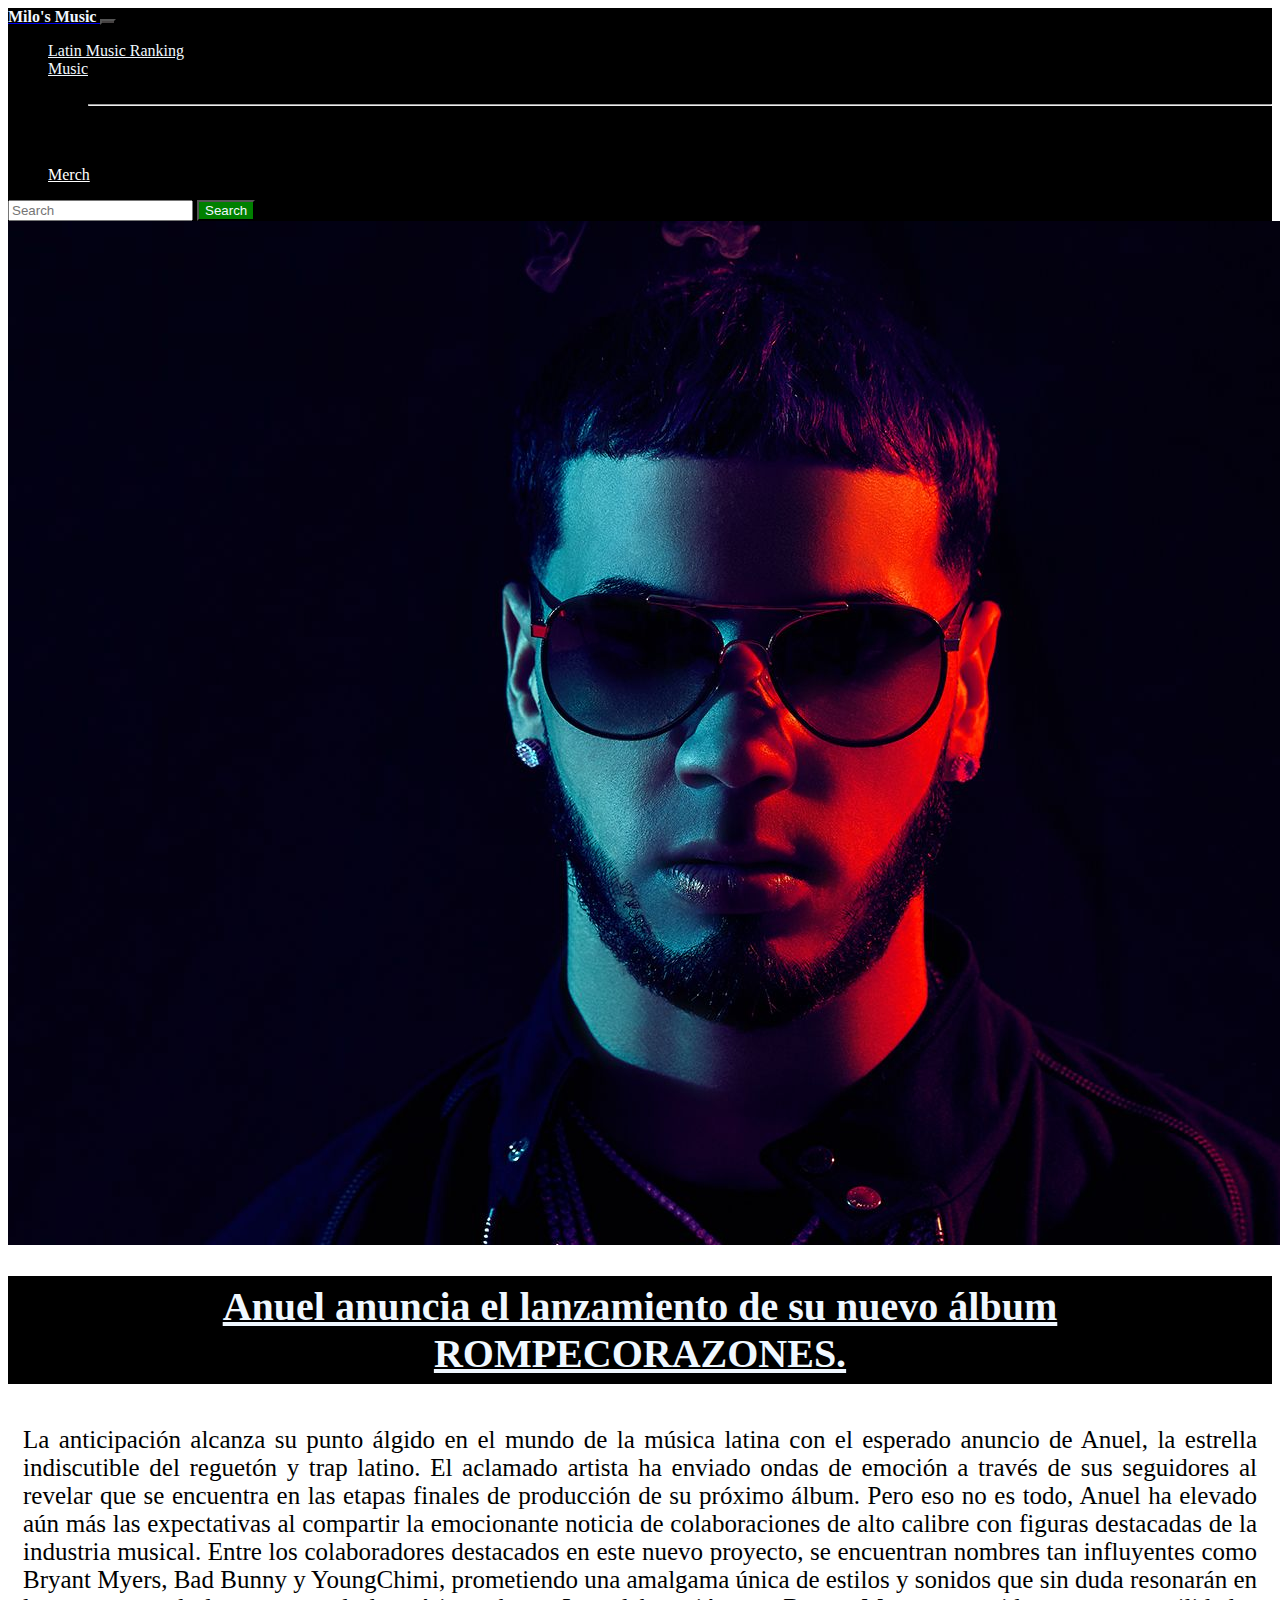
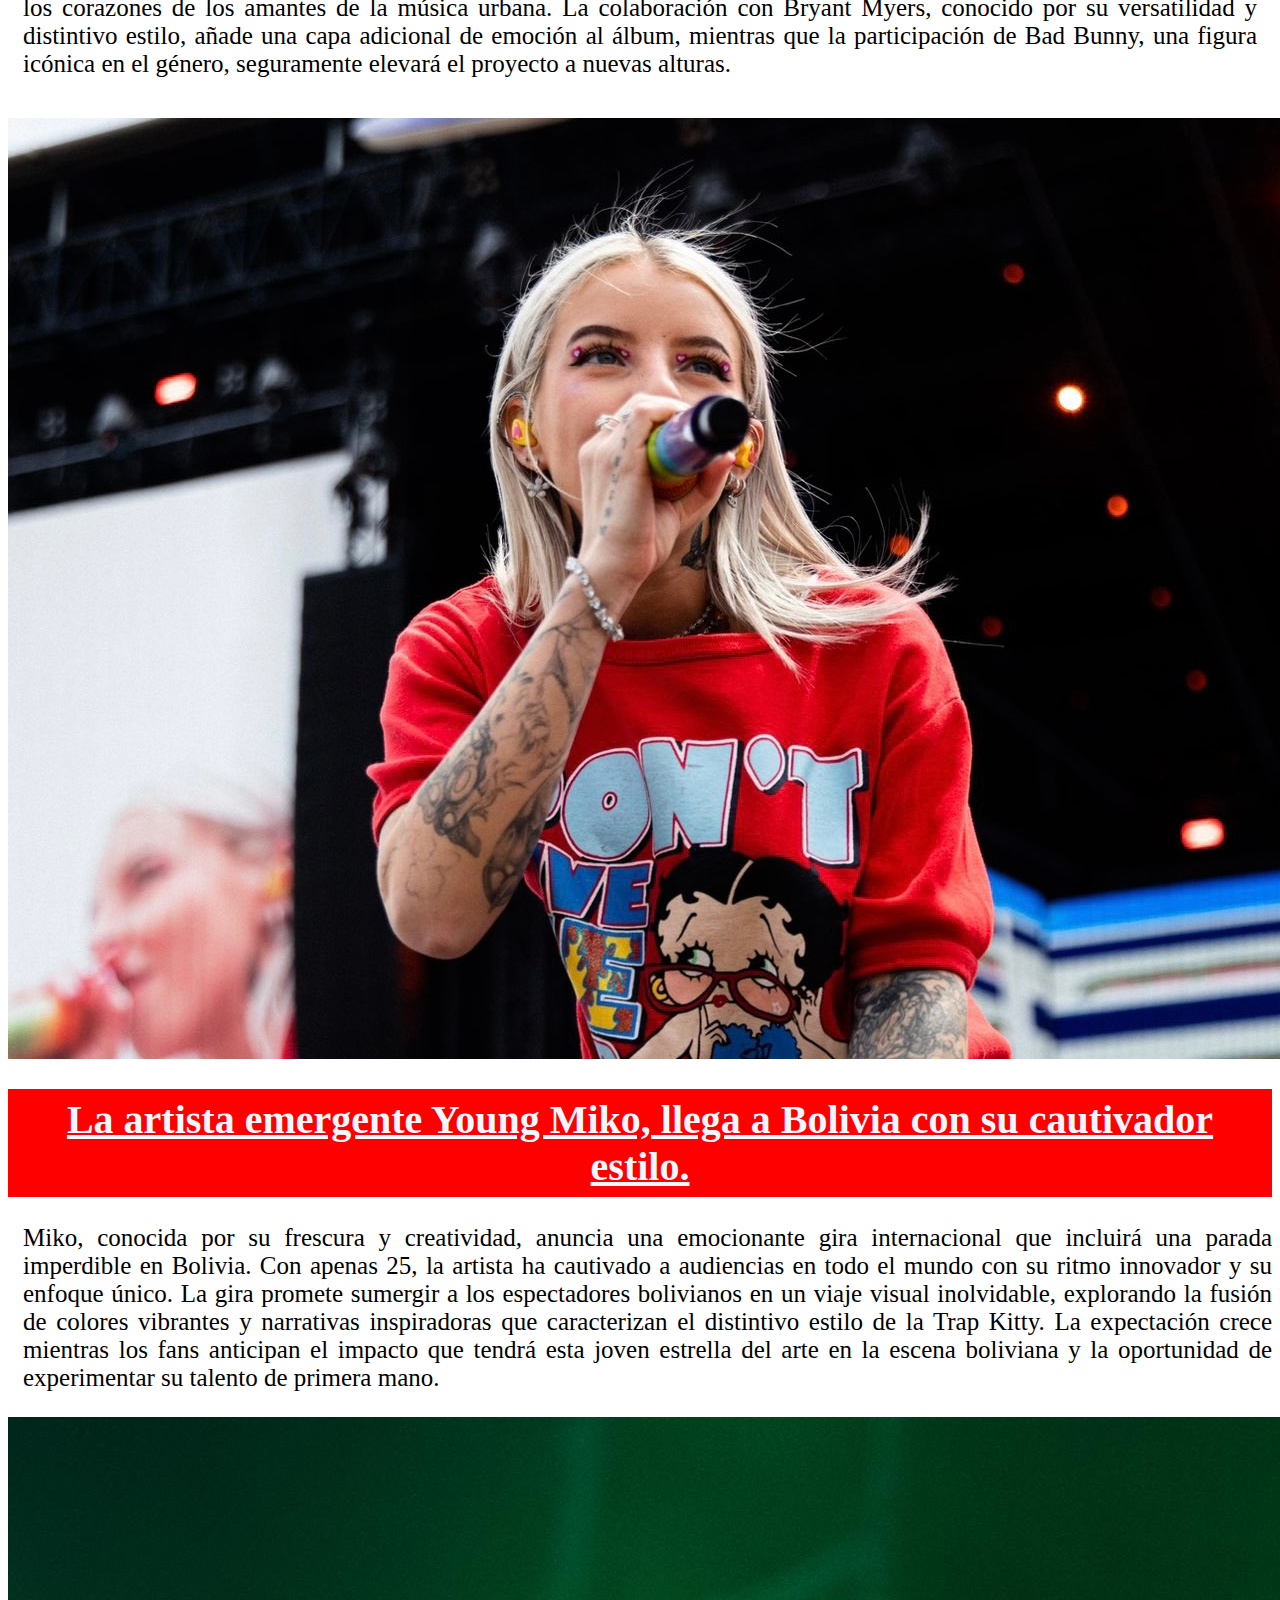
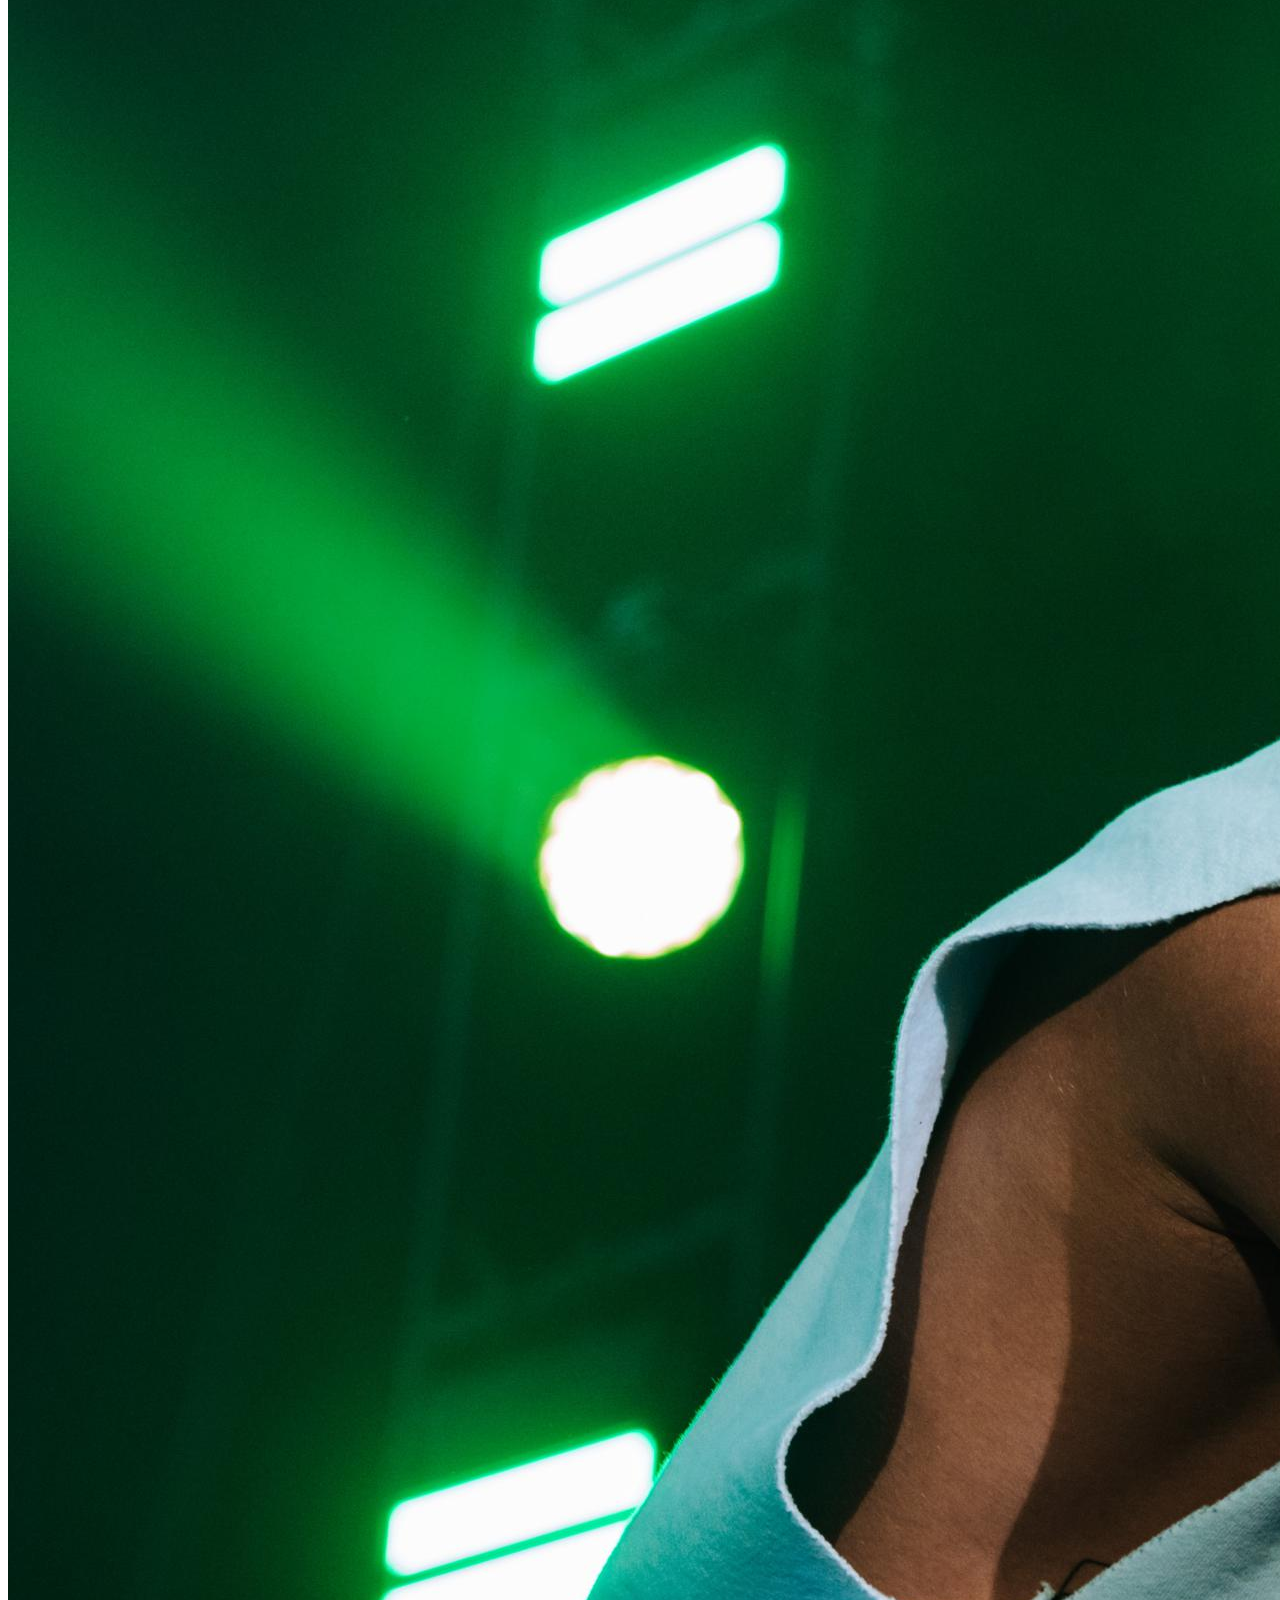
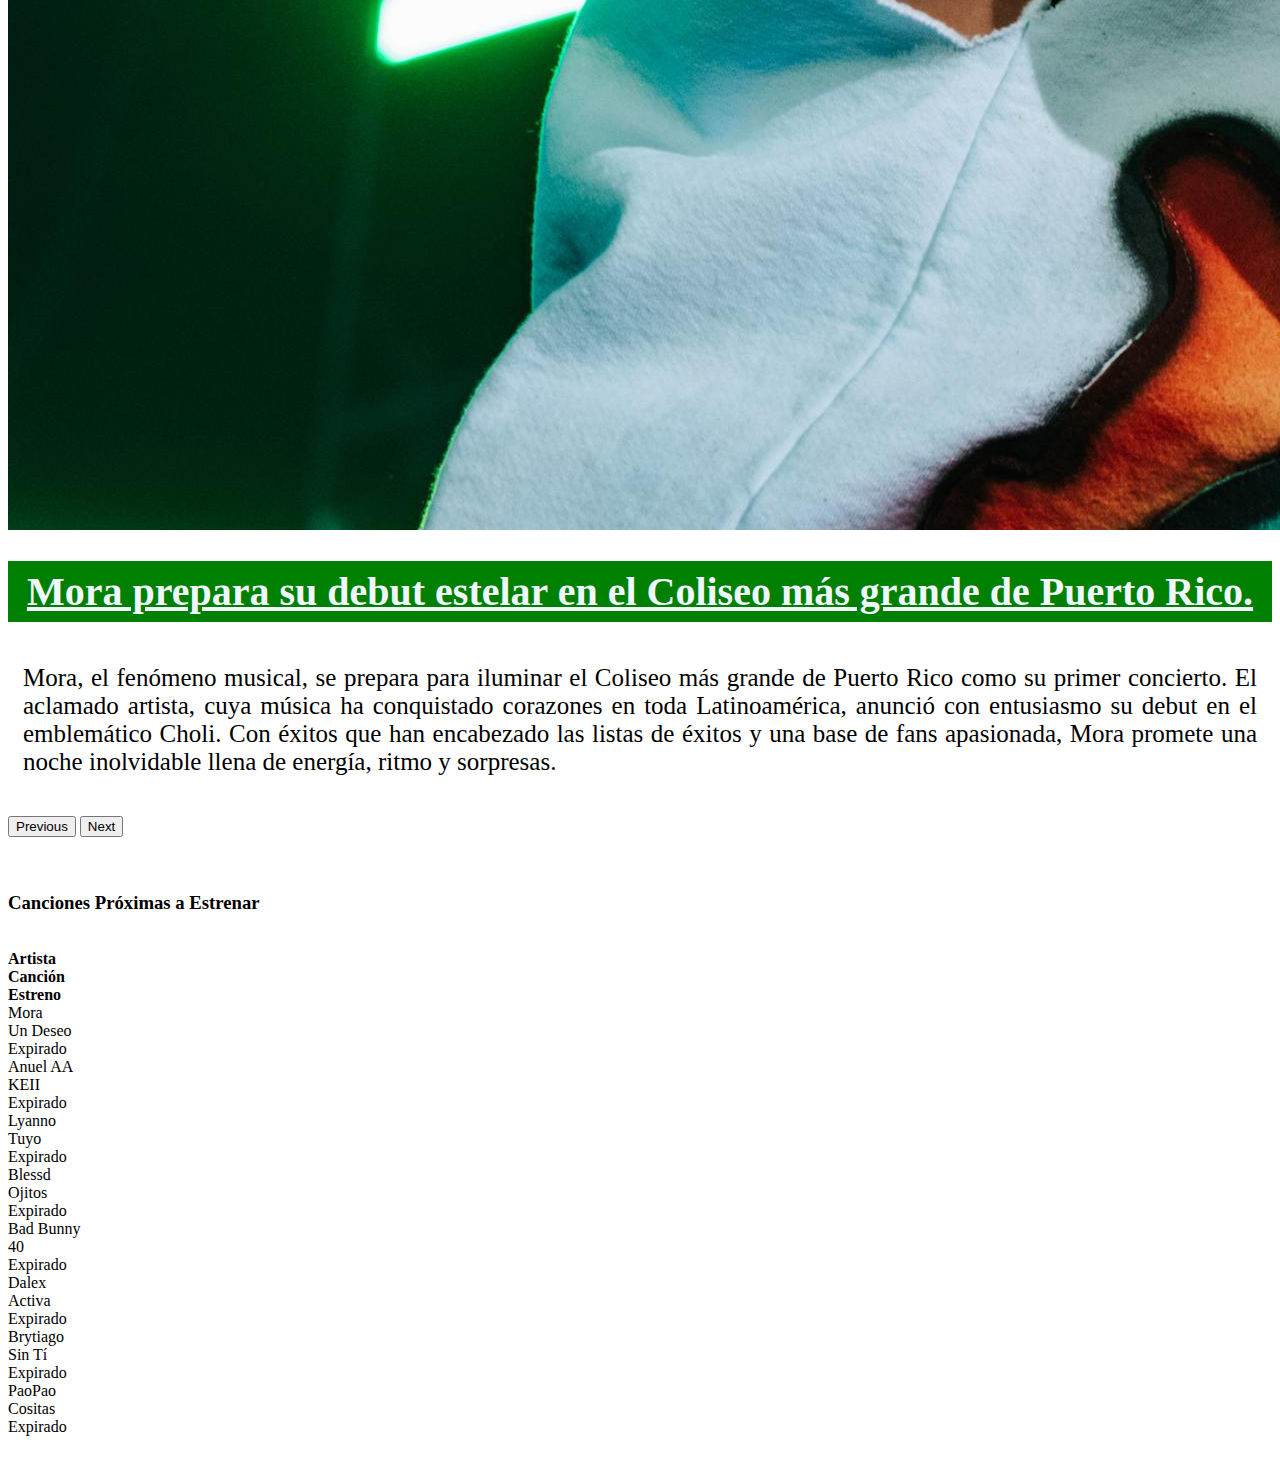
<file: index.html>
<!doctype html>
<html lang="en">

<head>
  <title>MMusic</title>
  <link rel="icon" href="letra-m.png">
  <!-- Required meta tags -->
  <meta charset="utf-8">
  <meta name="viewport" content="width=device-width, initial-scale=1, shrink-to-fit=no">

  <!-- Bootstrap CSS v5.2.1 -->
  <link href="https://cdn.jsdelivr.net/npm/bootstrap@5.2.1/dist/css/bootstrap.min.css" rel="stylesheet"
    integrity="sha384-iYQeCzEYFbKjA/T2uDLTpkwGzCiq6soy8tYaI1GyVh/UjpbCx/TYkiZhlZB6+fzT" crossorigin="anonymous">
    <style>
        
      footer{
          background-color: black;
          color:white;
          height: auto;
          text-align: center;
          padding: 1em;
      }
      .redes{
          width: 2em;
          height: 2em;
     }
  </style>
  </head>

<body>
  <header style="background-color:black;">
    <nav class="navbar navbar-expand-lg bg-body-tertiary">
        <div class="container-fluid">
          <a class="navbar-brand" href="#" ><strong style="color: aliceblue;">Milo's Music </strong></a>
          <button class="navbar-toggler" type="button" data-bs-toggle="collapse" data-bs-target="#navbarSupportedContent" aria-controls="navbarSupportedContent" aria-expanded="false" aria-label="Toggle navigation" style="background-color: rgb(69, 65, 65);">            <span class="navbar-toggler-icon"></span>
          </button>
          <div class="collapse navbar-collapse" id="navbarSupportedContent">
            <ul class="navbar-nav me-auto mb-2 mb-lg-0">
              <li class="nav-item">
                <a class="nav-link" href="rank.html"; style="color: aliceblue;">Latin Music Ranking </a>
              </li>
              <li class="nav-item dropdown">
                <a class="nav-link dropdown-toggle" href="#" role="button" data-bs-toggle="dropdown" aria-expanded="false" style="color: aliceblue;">
                  Music
                </a>
                <ul class="dropdown-menu">
                  <li><a class="dropdown-item" href="buy.html" style="color:black">New Music</a></li>
                  <li><hr class="dropdown-divider"></li>
                  <li><a class="dropdown-item" href="log.html" style="color:black;">Log in</a></li>
                  <li><a class="dropdown-item" href="sig.html" style="color:black;">Sign in</a></li>
                </ul>
              </li>
              <li class="nav-item">
                <a class="nav-link" aria-disabled="true" href="tienda.html" style="color: white;">Merch</a>
              </li>
            </ul>
            <form class="d-flex" role="search">
              <input class="form-control me-2" type="search" placeholder="Search" aria-label="Search">
              <button class="btn btn-custom" type="submit"style="background-color: green; color:aliceblue" >Search</button>
            </form>
          </div>
        </div>
      </nav>
  </header>


  <main>
    <div id="carouselExampleAutoplaying" class="carousel slide" data-bs-ride="carousel">
        <div class="carousel-inner">
          <div class="carousel-item active">
            <img src="57939-anuel.jpg" class="d-block w-100" alt="...">
            <div class="overlay">
                <h1 style="font-size: 40px; background-color: black; color: aliceblue; padding: 7px; text-align: center;"> 
                  <u>Anuel anuncia el lanzamiento de su nuevo álbum ROMPECORAZONES. </u> </h1>
                
                
                <p class="text" style="font-size: 25px; text-align: justify; padding: 15px;">
                  La anticipación alcanza su punto álgido en el mundo de la música latina 
                  con el esperado anuncio de Anuel, la estrella indiscutible del reguetón y trap latino. 
                  El aclamado artista ha enviado ondas de emoción a través de sus seguidores al revelar 
                  que se encuentra en las etapas finales de producción de su próximo álbum. Pero eso no es todo, 
                  Anuel ha elevado aún más las expectativas al compartir la emocionante noticia de colaboraciones de 
                  alto calibre con figuras destacadas de la industria musical.
                  Entre los colaboradores destacados en este nuevo proyecto, 
                  se encuentran nombres tan influyentes como Bryant Myers, Bad Bunny y YoungChimi,
                   prometiendo una amalgama única de estilos y sonidos que sin duda resonarán en los corazones de los 
                   amantes de la música urbana. La colaboración con Bryant Myers, conocido por su versatilidad y 
                   distintivo estilo, añade una capa adicional de emoción al álbum, mientras que la participación de 
                   Bad Bunny, una figura icónica en el género, seguramente elevará el proyecto a nuevas alturas.
                </p>
            </div>
          </div>
          <div class="carousel-item">
            <img src="babymiko.jpg" class="d-block w-100" alt="...">
            <div class="overlay">
                <h1 style="font-size: 40px;background-color: red;color: aliceblue; padding: 7px; text-align: center;"> <u>
                  La artista emergente Young Miko,
                  llega a Bolivia con su cautivador estilo.
                  </u> </h1>
                 
                 <p class="texto" style="font-size: 25px; text-align: justify; padding-left: 15px;">
                  Miko, conocida por su frescura y creatividad, anuncia una emocionante 
                  gira internacional que incluirá una parada imperdible en Bolivia.
                  Con apenas 25, la artista ha cautivado a audiencias en todo el mundo con
                  su ritmo innovador y su enfoque único. La gira promete sumergir a los espectadores
                  bolivianos en un viaje visual inolvidable, explorando la fusión de colores vibrantes y
                  narrativas inspiradoras que caracterizan el distintivo estilo de la Trap Kitty. 
                  La expectación crece mientras los fans anticipan el impacto que tendrá esta joven 
                  estrella del arte en la escena boliviana y la oportunidad de experimentar su talento 
                  de primera mano.
                  </p>
            </div>
          </div>
          <div class="carousel-item">
            <img src="mora.jpg" class="d-block w-100" alt="...">
            <div class="overlayo">
                <h1 style="font-size: 40px; background-color: green; color: aliceblue; padding: 7px; text-align: center;"> 
                <u>Mora prepara su debut estelar en el Coliseo más grande de Puerto Rico. </u></h1>
                 
                 <p class="textox" style="font-size: 25px; text-align: justify; padding: 15px;">
                  Mora, el fenómeno musical, se prepara para iluminar el Coliseo
                  más grande de Puerto Rico como su primer concierto.
                  El aclamado artista, cuya música ha conquistado corazones en toda Latinoamérica,
                  anunció con entusiasmo su debut en el emblemático Choli.
                  Con éxitos que han encabezado las listas de éxitos y una base de fans apasionada,
                  Mora promete una noche inolvidable llena de energía, ritmo y sorpresas.
                      </p>

            </div>
          </div>
        </div>
        <button class="carousel-control-prev" type="button" data-bs-target="#carouselExampleAutoplaying" data-bs-slide="prev">
          <span class="carousel-control-prev-icon" aria-hidden="true"></span>
          <span class="visually-hidden">Previous</span>
        </button>
        <button class="carousel-control-next" type="button" data-bs-target="#carouselExampleAutoplaying" data-bs-slide="next">
          <span class="carousel-control-next-icon" aria-hidden="true"></span>
          <span class="visually-hidden">Next</span>
        </button>
      </div>   
  </main>
  <br><br>

      <div class="container text-center">
        
        <h3><strong>Canciones Próximas a Estrenar</strong></h3> <br>
        <div class="row row-cols-3" style="text-align: justify; ">
          <div class="col"><strong>Artista</strong></div>
          <div class="col"><strong>Canción</strong></div>
          <div class="col"><strong>Estreno</strong></div>
          <div class="col">Mora</div>
          <div class="col">Un Deseo</div>
          <div class="col" id="timer1"></div>
          <div class="col">Anuel AA</div>
          <div class="col">KEII</div>
          <div class="col" id="timer2"></div>
          <div class="col">Lyanno</div>
          <div class="col">Tuyo</div>
          <div class="col" id="timer3"></div>
          <div class="col">Blessd</div>
          <div class="col">Ojitos</div>
          <div class="col" id="timer4"></div>
          <div class="col">Bad Bunny</div>
          <div class="col">40</div>
          <div class="col" id="timer5"></div>
          <div class="col">Dalex</div>
          <div class="col">Activa</div>
          <div class="col" id="timer6"></div>
          <div class="col">Brytiago</div>
          <div class="col">Sin Tí</div>
          <div class="col" id="timer7"></div>
          <div class="col">PaoPao</div>
          <div class="col">Cositas</div>
          <div class="col" id="timer8"></div>
        </div>
      </div> 
      <br><br><br>
      <script>
        // Función para actualizar el cronómetro
        function updateTimer(endTime, timerId) {
          var targetDate = new Date(endTime).getTime();
      
          // Actualizar el cronómetro cada segundo
          var interval = setInterval(function() {
            var currentDate = new Date().getTime();
            var timeLeft = targetDate - currentDate;
      
            // Calcular días, horas y minutos
            var days = Math.floor(timeLeft / (1000 * 60 * 60 * 24));
            var hours = Math.floor((timeLeft % (1000 * 60 * 60 * 24)) / (1000 * 60 * 60));
            var minutes = Math.floor((timeLeft % (1000 * 60 * 60)) / (1000 * 60));
      
            // Mostrar el tiempo restante en el elemento con el ID específico
            document.getElementById(timerId).innerHTML = "Sale en: " + days + "d " + hours + "hr " + minutes + "min ";
      
            // Si el tiempo ha pasado, detener el intervalo
            if (timeLeft < 0) {
              clearInterval(interval);
              document.getElementById(timerId).innerHTML = "Expirado";
            }
          }, 1000);
        }
      
        updateTimer("2023-12-07T10:00:00", "timer1");
        updateTimer("2023-12-07T10:30:00", "timer2");
        updateTimer("2023-12-07T15:30:00", "timer3");
        updateTimer("2023-12-15T20:00:00", "timer4");
        updateTimer("2023-12-15T20:10:00", "timer5");
        updateTimer("2023-12-15T21:15:00", "timer6");
        updateTimer("2023-12-15T00:00:00", "timer7");
        updateTimer("2023-12-21T09:10:00", "timer8");
      </script>
      
      <!-- Bootstrap JS v5.2.1 -->
      <script src="https://cdn.jsdelivr.net/npm/bootstrap@5.2.1/dist/js/bootstrap.bundle.min.js"
        integrity="sha384-hVlUqXzProhT0b1F8JK6Rl/Z6W8R0bO/5kxG5QlODI5qSr3ZO4nmCStv0gF4Ra7g"
        crossorigin="anonymous"></script>
  <footer>
    🎵🌟 Síguenos y mantente al tanto de las últimas noticias. Descubre artistas
      emergentes y sumérgete en un mundo de contenido exclusivo. 
      No puedes perderte nuestro reproductor, que garantiza la mejor calidad de audio
      y te presenta las mejores novedades!🎶🎉 <br>
      <a href="https://www.facebook.com/Billboard" target="_blank"><img src="Face.png" class="redes"></a>
      <a href="https://www.instagram.com/billboard/" target="_blank"><img src="insta.png" class="redes"></a>
      <a href="https://twitter.com/billboard" target="_blank"><img src="twi.png" class="redes"></a>
   </footer>
  <script src="https://cdn.jsdelivr.net/npm/@popperjs/core@2.11.6/dist/umd/popper.min.js"
    integrity="sha384-oBqDVmMz9ATKxIep9tiCxS/Z9fNfEXiDAYTujMAeBAsjFuCZSmKbSSUnQlmh/jp3" crossorigin="anonymous">
  </script> 
  </script>
  <script src="https://cdn.jsdelivr.net/npm/bootstrap@5.2.1/dist/js/bootstrap.min.js"
    integrity="sha384-7VPbUDkoPSGFnVtYi0QogXtr74QeVeeIs99Qfg5YCF+TidwNdjvaKZX19NZ/e6oz" crossorigin="anonymous">
  </script>
</body>
</html>
</file>
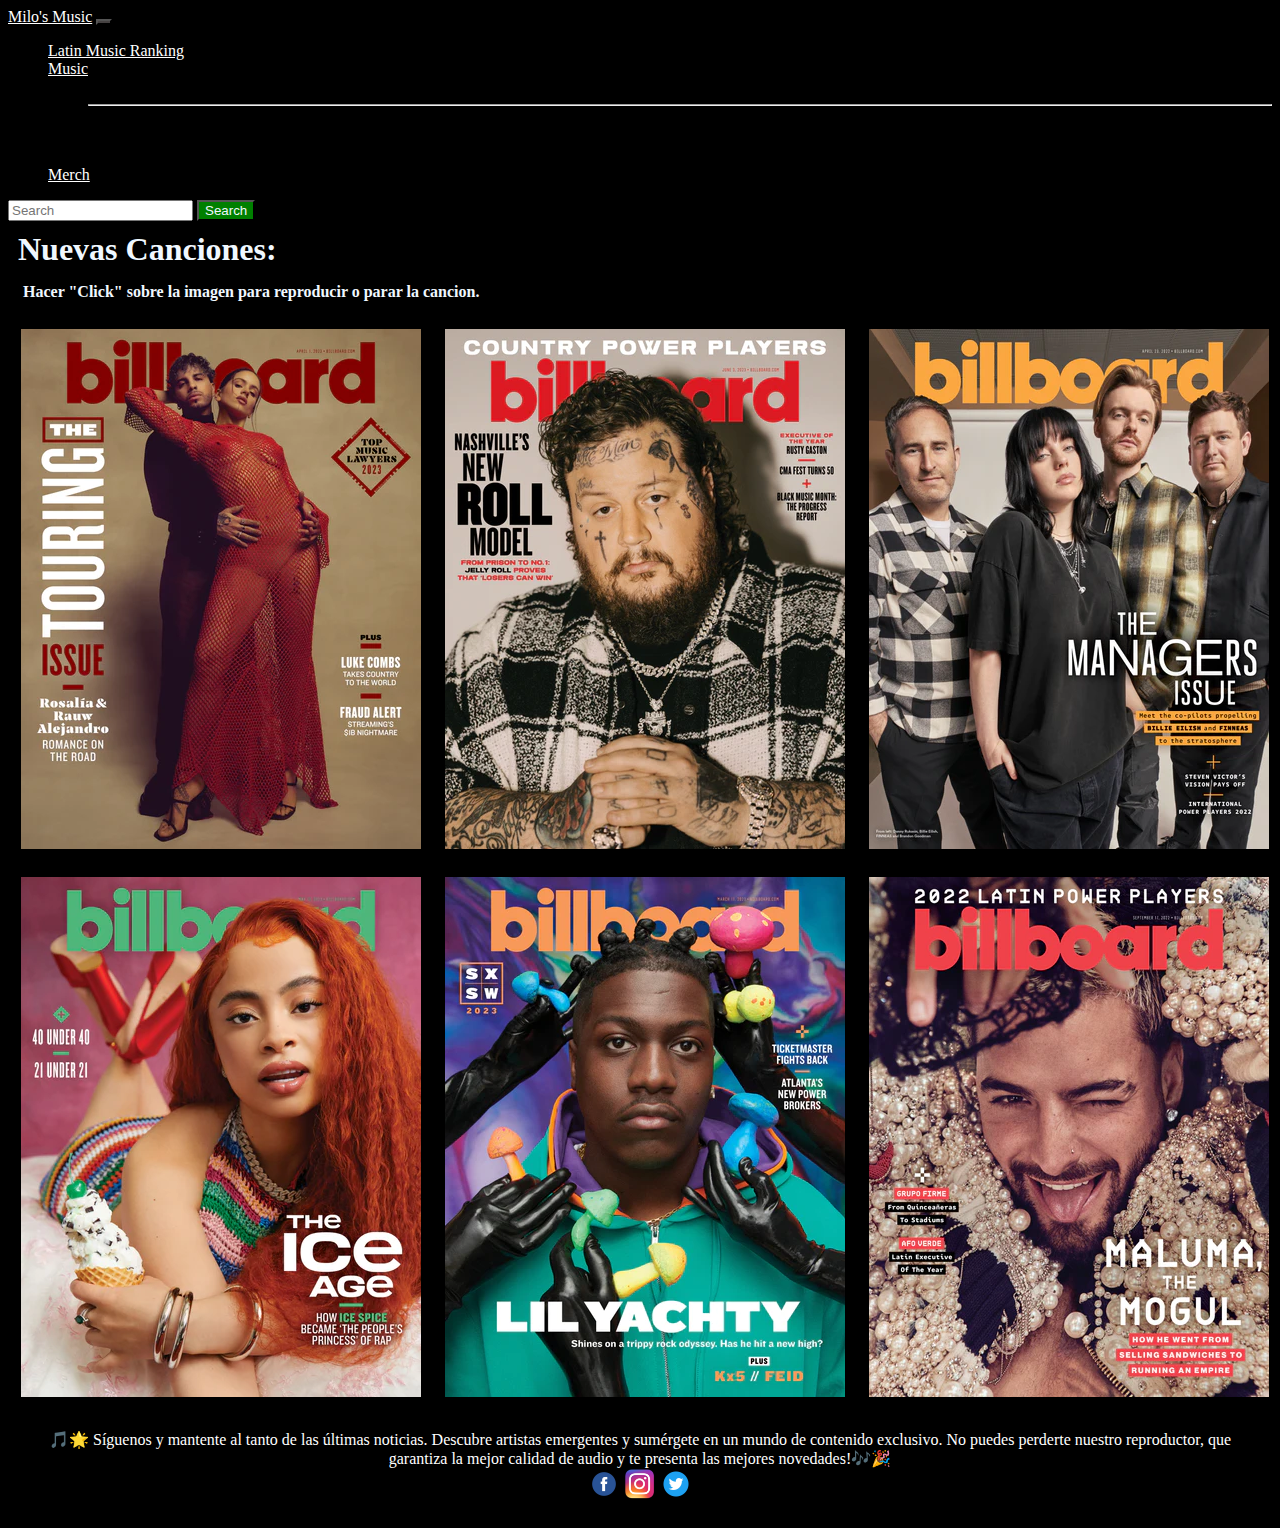
<file: buy.html>
<!doctype html>
<html lang="en">

<head>
  <title>MMusic</title>
  <link rel="icon" href="letra-m.png">
  <!-- Required meta tags -->
  <meta charset="utf-8">
  <meta name="viewport" content="width=device-width, initial-scale=1, shrink-to-fit=no">

  <!-- Bootstrap CSS v5.2.1 -->
  <link href="https://cdn.jsdelivr.net/npm/bootstrap@5.2.1/dist/css/bootstrap.min.css" rel="stylesheet"
    integrity="sha384-iYQeCzEYFbKjA/T2uDLTpkwGzCiq6soy8tYaI1GyVh/UjpbCx/TYkiZhlZB6+fzT" crossorigin="anonymous">
     <style>
        
        footer{
            background-color: black;
            color:white;
            height: auto;
            text-align: center;
            padding: 1em;
        }
        .redes{
            width: 2em;
            height: 2em;
       }
       body{
        background-color: black;
       }
    </style>

</head>

<body>
  <header>
    <nav class="navbar navbar-expand-lg bg-body-tertiary" style="background-color:black;">
        <div class="container-fluid">
          <a class="navbar-brand" href="index.html" style="color:white;">Milo's Music</a>
          <button class="navbar-toggler" type="button" data-bs-toggle="collapse" data-bs-target="#navbarSupportedContent" aria-controls="navbarSupportedContent" aria-expanded="false" aria-label="Toggle navigation" style="background-color: rgb(69, 65, 65);">
            <span class="navbar-toggler-icon"></span>
          </button>
          <div class="collapse navbar-collapse" id="navbarSupportedContent">
            <ul class="navbar-nav me-auto mb-2 mb-lg-0">
              
              <li class="nav-item">
                <a class="nav-link" href="rank.html" style="color:white;" >Latin Music Ranking</a>
              </li>
              <li class="nav-item dropdown">
                <a class="nav-link dropdown-toggle" href="#" role="button" data-bs-toggle="dropdown" aria-expanded="false" style="color:white;">
                  Music
                </a>
                <ul class="dropdown-menu">
                  <li><a class="dropdown-item" href="#" style="color:black">New Music</a></li>
                  <li><hr class="dropdown-divider"></li>
                  <li><a class="dropdown-item" href="log.html" style="color:black;">Log in</a></li>
                  <li><a class="dropdown-item" href="sig.html" style="color:black;">Sign in</a></li>
                </ul>
              </li>
              <li class="nav-item">
                <a class="nav-link" aria-disabled="true" href="tienda.html" style="color: white;">Merch</a>
              </li>
            </ul>
            <form class="d-flex" role="search">
              <input class="form-control me-2" type="search" placeholder="Search" aria-label="Search">
              <button class="btn btn-outline-success" type="submit" style="background-color: green; color: aliceblue;">Search</button>
            </form>
          </div>
        </div>
      </nav>
  </header>


  <main>
    <h1 style="color: aliceblue; margin: 10px ;" > Nuevas Canciones:</h1>
    <h4 style="color: aliceblue; margin: 15px ;"> Hacer "Click" sobre la imagen para reproducir o parar la cancion.</h4>

    <div class="d-flex justify-content-center">
      <table class="table table-borderless">
        <tr>
          <td>
              <div onclick="toggleAudio('audio1');" style="margin: 10px;">
                <img src="Billboard Shop/4cover_Rosalia_RauwAlejandro_HIGHRES_002_400x.webp" alt="" class="img-fluid">
              </div>
          </td>
          <td>
            <div onclick="toggleAudio('audio4');" style="margin: 10px;">
              <img src="Billboard Shop/7cover_JellyRoll_HIGHRES_400x.webp" alt="" class="img-fluid">
            </div>
          </td>
          <td>
            <div onclick="toggleAudio('audio3');" style="margin: 10px;">
              <img src="Billboard Shop/BB5cover_BillieEilish_FINNEAS_HIGHRES_400x.webp" alt="" class="img-fluid">
            </div>
          </td>
        </tr>
        <tr>
            <td>
              <div onclick="toggleAudio('audio2')" style="margin: 10px;">
                <img src="Billboard Shop/6cover_IceSpice_HIGHRES_400x.webp" alt="" class="img-fluid">
              </div>
            </td>
            <td>
              <div onclick="toggleAudio('audio5')" style="margin: 10px;">
                <img src="Billboard Shop/3cover_LilYachty_HIGHRES_400x.webp" alt="" class="img-fluid">
              </div>
            </td>
            <td>
              <div onclick="toggleAudio('audio6')" style="margin: 10px;">
                <img src="Billboard Shop/BB12cover_Maluma_HIGHRES_400x.webp" alt="" class="img-fluid">
              </div>
            </td>
        </tr>
      </table>

    </div>
    
    
    <audio id="audio1" src="Rosauw.mp3"></audio>
    <audio id="audio2" src="ice spice.mp3"></audio>
    <audio id="audio3" src="billie.mp3"></audio>
    <audio id="audio4" src="jelly.mp3"></audio>
    <audio id="audio5" src="lil.mp3"></audio>
    <audio id="audio6" src="maluma.mp3"></audio>
    
    <script>
      function toggleAudio(audioId) {
        var audio = document.getElementById(audioId);
        
        if (audio.paused) {
          audio.play();
        } else {
          audio.pause();
          audio.currentTime = 0;
        }
      }
    </script>

  </main>



  <footer>
    🎵🌟 Síguenos y mantente al tanto de las últimas noticias. Descubre artistas
      emergentes y sumérgete en un mundo de contenido exclusivo. 
      No puedes perderte nuestro reproductor, que garantiza la mejor calidad de audio
      y te presenta las mejores novedades!🎶🎉 <br>
      <a href="https://www.facebook.com/Billboard" target="_blank"><img src="Face.png" class="redes"></a>
      <a href="https://www.instagram.com/billboard/" target="_blank"><img src="insta.png" class="redes"></a>
      <a href="https://twitter.com/billboard" target="_blank"><img src="twi.png" class="redes"></a>
   </footer>
  <!-- Bootstrap JavaScript Libraries -->
  <script src="https://cdn.jsdelivr.net/npm/@popperjs/core@2.11.6/dist/umd/popper.min.js"
    integrity="sha384-oBqDVmMz9ATKxIep9tiCxS/Z9fNfEXiDAYTujMAeBAsjFuCZSmKbSSUnQlmh/jp3" crossorigin="anonymous">
  </script>
  <script src="https://cdn.jsdelivr.net/npm/bootstrap@5.2.1/dist/js/bootstrap.min.js"
    integrity="sha384-7VPbUDkoPSGFnVtYi0QogXtr74QeVeeIs99Qfg5YCF+TidwNdjvaKZX19NZ/e6oz" crossorigin="anonymous">
  </script>
</body>
</html>
</file>
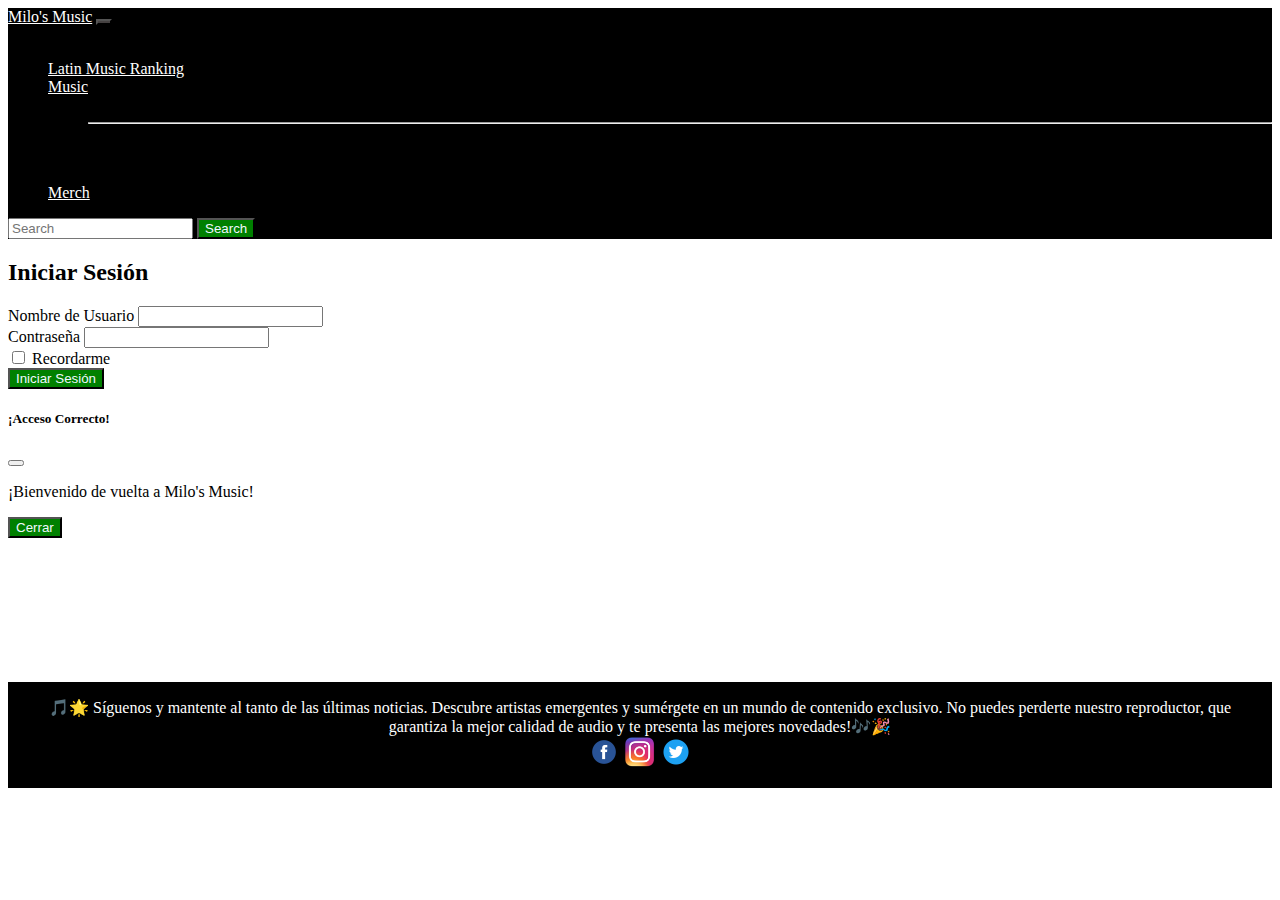
<file: log.html>
<!doctype html>
<html lang="en">

<head>
  <title>MMusic</title>
  <link rel="icon" href="letra-m.png">
  <!-- Required meta tags -->
  <meta charset="utf-8">
  <meta name="viewport" content="width=device-width, initial-scale=1, shrink-to-fit=no">

  <!-- Bootstrap CSS v5.2.1 -->
  <link href="https://cdn.jsdelivr.net/npm/bootstrap@5.2.1/dist/css/bootstrap.min.css" rel="stylesheet"
    integrity="sha384-iYQeCzEYFbKjA/T2uDLTpkwGzCiq6soy8tYaI1GyVh/UjpbCx/TYkiZhlZB6+fzT" crossorigin="anonymous">
    <style>
        
        footer{
            background-color: black;
            color:white;
            height: auto;
            text-align: center;
            padding: 1em;
        }
        .redes{
            width: 2em;
            height: 2em;
       }
    </style>

</head>

<body>
  <header>
    <nav class="navbar navbar-expand-lg bg-body-tertiary" style="background-color:black;">
        <div class="container-fluid">
          <a class="navbar-brand" href="index.html" style="color:white;">Milo's Music</a>
          <button class="navbar-toggler" type="button" data-bs-toggle="collapse" data-bs-target="#navbarSupportedContent" aria-controls="navbarSupportedContent" aria-expanded="false" aria-label="Toggle navigation" style="background-color: rgb(69, 65, 65);">
            <span class="navbar-toggler-icon"></span>
          </button>
          <div class="collapse navbar-collapse" id="navbarSupportedContent">
            <ul class="navbar-nav me-auto mb-2 mb-lg-0">
              \
              <li class="nav-item">
                <a class="nav-link" href="rank.html" style="color:white;" >Latin Music Ranking</a>
              </li>
              <li class="nav-item dropdown">
                <a class="nav-link dropdown-toggle" href="#" role="button" data-bs-toggle="dropdown" aria-expanded="false" style="color:white;">
                  Music
                </a>
                <ul class="dropdown-menu">
                  <li><a class="dropdown-item" href="buy.html" style="color:black">Buy Music</a></li>
                  <li><hr class="dropdown-divider"></li>
                  <li><a class="dropdown-item" href="#" style="color:black;">Log in</a></li>
                  <li><a class="dropdown-item" href="sig.html" style="color:black;">Sign in</a></li>
                </ul>
              </li>
              <li class="nav-item">
                <a class="nav-link" aria-disabled="true" href="tienda.html" style="color: white;">Merch</a>
              </li>
            </ul>
            <form class="d-flex" role="search">
              <input class="form-control me-2" type="search" placeholder="Search" aria-label="Search">
              <button class="btn btn-outline-success" type="submit" style="background-color: green; color: aliceblue;">Search</button>
            </form>
            
          </div>
        </div>
      </nav>
  </header>


  <main>
    <div class="container mt-5">
        <div class="row justify-content-center">
          <div class="col-md-6">
            <h2 class="mb-4">Iniciar Sesión</h2>
            <form id="loginForm">
              <div class="mb-3">
                <label for="username" class="form-label">Nombre de Usuario</label>
                <input type="text" class="form-control" id="username" name="username" required>
              </div>
              <div class="mb-3">
                <label for="password" class="form-label">Contraseña</label>
                <input type="password" class="form-control" id="password" name="password" required>
              </div>
              <div class="mb-3 form-check">
                <input type="checkbox" class="form-check-input" id="remember">
                <label class="form-check-label" for="remember">Recordarme</label>
              </div>
              <button type="button" class="btn btn-primary" onclick="showWelcomeModal()" style="background-color: green; color: aliceblue;">Iniciar Sesión</button>
            </form>
          </div>
        </div>
      </div>
      
      <div class="modal" tabindex="-1" id="welcomeModal">
        <div class="modal-dialog">
          <div class="modal-content">
            <div class="modal-header">
              <h5 class="modal-title">¡Acceso Correcto!</h5>
              <button type="button" class="btn-close" data-bs-dismiss="modal" aria-label="Close"></button>
            </div>
            <div class="modal-body">
              <p>¡Bienvenido de vuelta a Milo's Music!</p>
            </div>
            <div class="modal-footer">
              <button type="button" class="btn btn-secondary" data-bs-dismiss="modal" style="background-color: green; color: aliceblue;">Cerrar</button>
            </div>
          </div>
        </div>
      </div>
      
      <script src="https://cdn.jsdelivr.net/npm/bootstrap@5.2.1/dist/js/bootstrap.bundle.min.js"
        integrity="sha384-hVlUqXzProhT0b1F8JK6Rl/Z6W8R0bO/5kxG5QlODI5qSr3ZO4nmCStv0gF4Ra7g"
        crossorigin="anonymous"></script>
      
      <script>
        function showWelcomeModal() {
          var myModal = new bootstrap.Modal(document.getElementById('welcomeModal'));
          myModal.show();
        }
      </script>
  <br><br><br><br>
  <br><br><br><br>
  <footer>
    🎵🌟 Síguenos y mantente al tanto de las últimas noticias. Descubre artistas
      emergentes y sumérgete en un mundo de contenido exclusivo. 
      No puedes perderte nuestro reproductor, que garantiza la mejor calidad de audio
      y te presenta las mejores novedades!🎶🎉 <br>
      <a href="https://www.facebook.com/Billboard" target="_blank"><img src="Face.png" class="redes"></a>
      <a href="https://www.instagram.com/billboard/" target="_blank"><img src="insta.png" class="redes"></a>
      <a href="https://twitter.com/billboard" target="_blank"><img src="twi.png" class="redes"></a>
   </footer>
  
  
  
 
  <!-- Bootstrap JavaScript Libraries -->
  <script src="https://cdn.jsdelivr.net/npm/@popperjs/core@2.11.6/dist/umd/popper.min.js"
    integrity="sha384-oBqDVmMz9ATKxIep9tiCxS/Z9fNfEXiDAYTujMAeBAsjFuCZSmKbSSUnQlmh/jp3" crossorigin="anonymous">
  </script>

  <script src="https://cdn.jsdelivr.net/npm/bootstrap@5.2.1/dist/js/bootstrap.min.js"
    integrity="sha384-7VPbUDkoPSGFnVtYi0QogXtr74QeVeeIs99Qfg5YCF+TidwNdjvaKZX19NZ/e6oz" crossorigin="anonymous">
  </script>
</body>
</html>
</file>
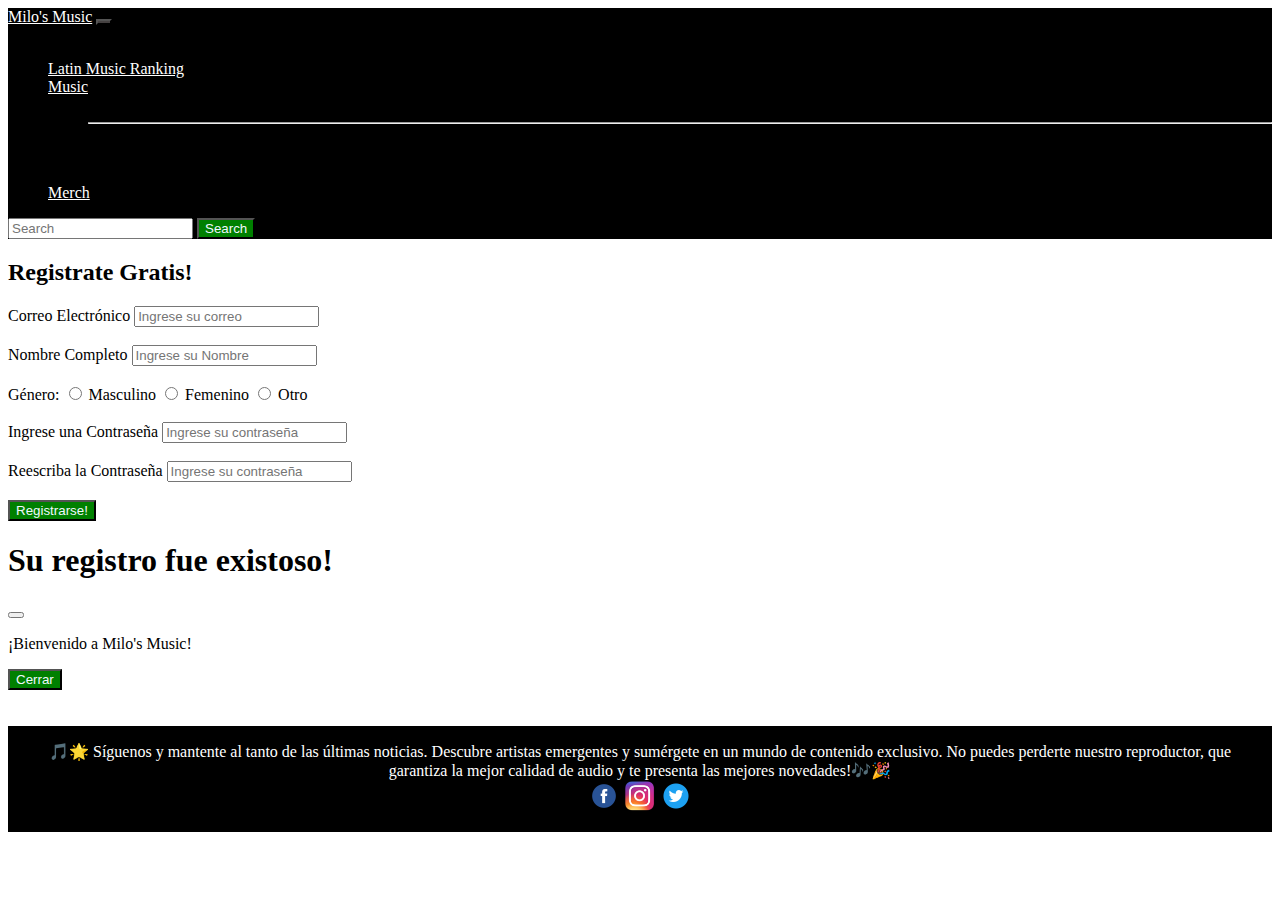
<file: sig.html>
<!doctype html>
<html lang="en">

<head>
  <title>MMusic</title>
  <link rel="icon" href="letra-m.png">
  <!-- Required meta tags -->
  <meta charset="utf-8">
  <meta name="viewport" content="width=device-width, initial-scale=1, shrink-to-fit=no">

  <!-- Bootstrap CSS v5.2.1 -->
  <link href="https://cdn.jsdelivr.net/npm/bootstrap@5.2.1/dist/css/bootstrap.min.css" rel="stylesheet"
    integrity="sha384-iYQeCzEYFbKjA/T2uDLTpkwGzCiq6soy8tYaI1GyVh/UjpbCx/TYkiZhlZB6+fzT" crossorigin="anonymous">
    <style>
        
        footer{
            background-color: black;
            color:white;
            height: auto;
            text-align: center;
            padding: 1em;
        }
        .redes{
            width: 2em;
            height: 2em;
       }
    </style>

</head>

<body>
  <header>
    <nav class="navbar navbar-expand-lg bg-body-tertiary" style="background-color:black;">
        <div class="container-fluid">
          <a class="navbar-brand" href="index.html" style="color:white;">Milo's Music</a>
          <button class="navbar-toggler" type="button" data-bs-toggle="collapse" data-bs-target="#navbarSupportedContent" aria-controls="navbarSupportedContent" aria-expanded="false" aria-label="Toggle navigation" style="background-color: rgb(69, 65, 65);">
            <span class="navbar-toggler-icon"></span>
          </button>
          <div class="collapse navbar-collapse" id="navbarSupportedContent">
            <ul class="navbar-nav me-auto mb-2 mb-lg-0">
              \
              <li class="nav-item">
                <a class="nav-link" href="rank.html" style="color:white;" >Latin Music Ranking</a>
              </li>
              <li class="nav-item dropdown">
                <a class="nav-link dropdown-toggle" href="#" role="button" data-bs-toggle="dropdown" aria-expanded="false" style="color:white;">
                  Music
                </a>
                <ul class="dropdown-menu">
                  <li><a class="dropdown-item" href="buy.html" style="color:black">Buy Music</a></li>
                  <li><hr class="dropdown-divider"></li>
                  <li><a class="dropdown-item" href="log.html" style="color:black;">Log in</a></li>
                  <li><a class="dropdown-item" href="#" style="color:black;">Sign in</a></li>
                </ul>
              </li>
              <li class="nav-item">
                <a class="nav-link" aria-disabled="true" href="tienda.html" style="color: white;">Merch</a>
              </li>
            </ul>
            <form class="d-flex" role="search">
              <input class="form-control me-2" type="search" placeholder="Search" aria-label="Search">
              <button class="btn btn-outline-success" type="submit" style="background-color: green; color: aliceblue;">Search</button>
            </form>
          </div>
        </div>
      </nav>
  </header>


  <main>

<div class="container mt-5">
    <div class="row justify-content-center">
        <div class="col-md-6">
            <h2 class="mb-4">Registrate Gratis!</h2>
            <form>
                <!-- Campos del formulario -->
                <div class="form-group">
                    <label for="contraseña">Correo Electrónico</label>
                    <input type="email" class="form-control" id="email" placeholder="Ingrese su correo">
                </div>
                <br>
                <div class="form-group">
                    <label for="nombre">Nombre Completo</label>
                    <input type="text" class="form-control" id="Nombre" placeholder="Ingrese su Nombre ">
                </div>
                <br>
                <label for="genero">Género:</label>
        <input type="radio" id="masculino" name="genero" value="Masculino" required>
        <label for="masculino">Masculino</label>
        <input type="radio" id="femenino" name="genero" value="Femenino">
        <label for="femenino">Femenino</label>
        <input type="radio" id="otro" name="genero" value="Otro">
        <label for="otro">Otro</label>
        <br>
        <br>
                <div class="form-group">
                    <label for="contraseña">Ingrese una Contraseña</label>
                    <input type="password" class="form-control" id="contraseña" placeholder="Ingrese su contraseña">
                </div>
                <br>
                <div class="form-group">
                    <label for="contraseña">Reescriba la Contraseña</label>
                    <input type="password" class="form-control" id="contraseña" placeholder="Ingrese su contraseña">
                </div>
                
                <br>
                <!-- Botón de inicio de sesión -->
                
                <!-- Button trigger modal -->
<button type="button" class="btn btn-primary" data-bs-toggle="modal" data-bs-target="#exampleModal" style="background-color: green; color: aliceblue;">
  Registrarse!
</button>

<!-- Modal -->
<div class="modal fade" id="exampleModal" tabindex="-1" aria-labelledby="exampleModalLabel" aria-hidden="true">
  <div class="modal-dialog">
    <div class="modal-content">
      <div class="modal-header">
        <h1 class="modal-title fs-5" id="exampleModalLabel">Su registro fue existoso!</h1>
        <button type="button" class="btn-close" data-bs-dismiss="modal" aria-label="Close"></button>
      </div>
      <div class="modal-body">
        <p>¡Bienvenido a Milo's Music!</p>
      </div>
      <div class="modal-footer">
        <button type="button" class="btn btn-secondary" data-bs-dismiss="modal" style="background-color: green; color: aliceblue;">Cerrar</button>
      </div>
    </div>
  </div>
</div>
            </form>
        </div>
    </div>
</div>
<br>
  </main>
  <br>
  <footer>
    🎵🌟 Síguenos y mantente al tanto de las últimas noticias. Descubre artistas
      emergentes y sumérgete en un mundo de contenido exclusivo. 
      No puedes perderte nuestro reproductor, que garantiza la mejor calidad de audio
      y te presenta las mejores novedades!🎶🎉 <br>
      <a href="https://www.facebook.com/Billboard" target="_blank"><img src="Face.png" class="redes"></a>
      <a href="https://www.instagram.com/billboard/" target="_blank"><img src="insta.png" class="redes"></a>
      <a href="https://twitter.com/billboard" target="_blank"><img src="twi.png" class="redes"></a>
   </footer>
  
  
  
 
  <!-- Bootstrap JavaScript Libraries -->
  <script src="https://cdn.jsdelivr.net/npm/@popperjs/core@2.11.6/dist/umd/popper.min.js"
    integrity="sha384-oBqDVmMz9ATKxIep9tiCxS/Z9fNfEXiDAYTujMAeBAsjFuCZSmKbSSUnQlmh/jp3" crossorigin="anonymous">
  </script>

  <script src="https://cdn.jsdelivr.net/npm/bootstrap@5.2.1/dist/js/bootstrap.min.js"
    integrity="sha384-7VPbUDkoPSGFnVtYi0QogXtr74QeVeeIs99Qfg5YCF+TidwNdjvaKZX19NZ/e6oz" crossorigin="anonymous">
  </script>
</body>
</html>
</file>
